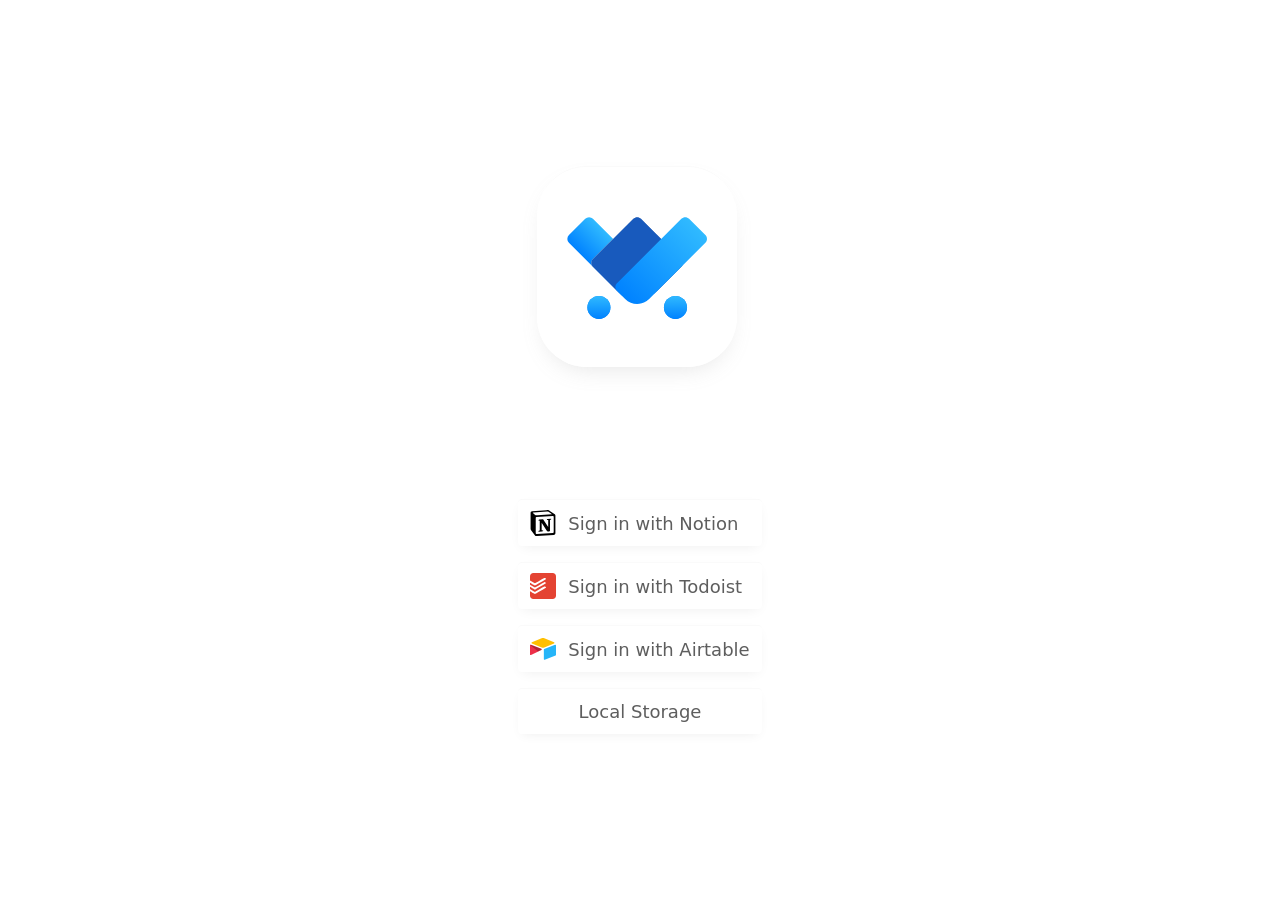
<file: index.html>
<!DOCTYPE html>
<html lang="en">
  <head>
    <meta charset="UTF-8" />
    <title>ToDoSh</title>
    <meta
      name="viewport"
      content="width=device-width, initial-scale=1 user-scalable=no, viewport-fit=cover"
    />
    <meta name="apple-mobile-web-app-status-bar-style" content="default" />
    <meta name="apple-mobile-web-app-title" content="ToDoSh" />
    <meta name="apple-mobile-web-app-capable" content="yes" />

    <link rel="manifest" href="./pwa/site.webmanifest" />

    <link
      href="./pwa/apple-touch-icon@180.png"
      rel="apple-touch-icon"
      sizes="180x180"
    />
    <link
      href="./pwa/apple-touch-icon@192.png"
      rel="apple-touch-icon"
      sizes="192x192"
    />
    <link
      href="./pwa/apple-touch-icon@512.png"
      rel="apple-touch-icon"
      sizes="512x512"
    />
    <link
      href="./pwa/favicon-32x32.png"
      rel="icon"
      type="image/png"
      sizes="32x32"
    />
    <link
      href="./pwa/favicon-16x16.png"
      rel="icon"
      type="image/png"
      sizes="16x16"
    />
    <link href="./pwa/favicon.png" rel="icon" />
    <link href="./pwa/safari-pinned-tab.svg" rel="mask-icon" color="#5bbad5" />
    <link href="./pwa/splash-portrait.png" rel="apple-touch-startup-image" />
    <link
      href="./pwa/splash-portrait.png"
      rel="apple-touch-startup-image"
      media="(orientation: portrait)"
    />
    <link
      href="./pwa/splash-landscape.png"
      rel="apple-touch-startup-image"
      media="(orientation: landscape)"
    />

    <meta name="msapplication-TileColor" content="#da532c" />
    <meta name="theme-color" content="#ffffff" />
    <script type="module" crossorigin src="./assets/index.fd85df02.js"></script>
  </head>
  <body ontouchstart="">
    <div id="root"></div>

    
  </body>
</html>
</file>
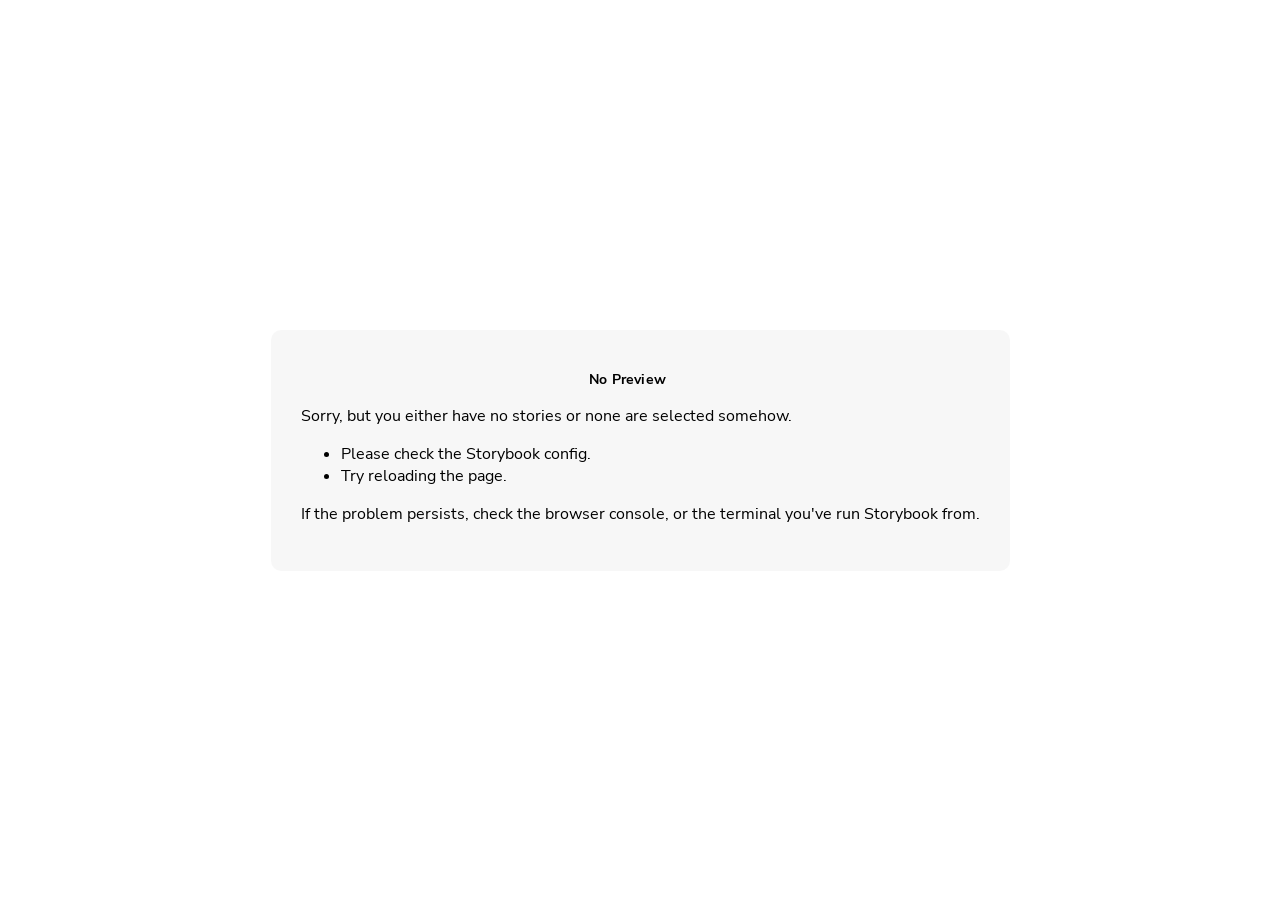
<file: docs/iframe.html>
<!DOCTYPE html>
<!--suppress HtmlUnknownTarget -->
<html lang="en">

<head>
  <meta charset="utf-8" />
  <title>Storybook</title>
  <meta name="viewport" content="width=device-width, initial-scale=1" />

  <link rel="prefetch" href="./sb-common-assets/nunito-sans-regular.woff2" as="font" type="font/woff2" crossorigin />
  <link rel="prefetch" href="./sb-common-assets/nunito-sans-italic.woff2" as="font" type="font/woff2" crossorigin />
  <link rel="prefetch" href="./sb-common-assets/nunito-sans-bold.woff2" as="font" type="font/woff2" crossorigin />
  <link rel="prefetch" href="./sb-common-assets/nunito-sans-bold-italic.woff2" as="font" type="font/woff2" crossorigin />
  <link rel="stylesheet" href="./sb-common-assets/fonts.css" />

  <script>
    window.CONFIG_TYPE = 'PRODUCTION';
    window.LOGLEVEL = 'info';
    window.FRAMEWORK_OPTIONS = {};
    window.CHANNEL_OPTIONS = {};
    window.FEATURES = {"warnOnLegacyHierarchySeparator":true,"buildStoriesJson":false,"storyStoreV7":true,"argTypeTargetsV7":true,"legacyDecoratorFileOrder":false};
    window.STORIES = [{"titlePrefix":"","directory":"./components","files":"**/*.stories.@(js|jsx|ts|tsx|mdx)","importPathMatcher":"^\\.[\\\\/](?:components(?:\\/(?!\\.)(?:(?:(?!(?:^|\\/)\\.).)*?)\\/|\\/|$)(?!\\.)(?=.)[^/]*?\\.stories\\.(js|jsx|ts|tsx|mdx))$"},{"titlePrefix":"","directory":"./hooks","files":"**/*.stories.@(js|jsx|ts|tsx|mdx)","importPathMatcher":"^\\.[\\\\/](?:hooks(?:\\/(?!\\.)(?:(?:(?!(?:^|\\/)\\.).)*?)\\/|\\/|$)(?!\\.)(?=.)[^/]*?\\.stories\\.(js|jsx|ts|tsx|mdx))$"}];
    window.DOCS_OPTIONS = {"defaultName":"Docs","autodocs":"tag"};
    window.SERVER_CHANNEL_URL = undefined;

    // We do this so that "module && module.hot" etc. in Storybook source code
    // doesn't fail (it will simply be disabled)
    window.module = undefined;
    window.global = window;
  </script>
  <base target="_parent" />

<style>
  /* While we aren't showing the main block yet, but still preparing, we want everything the user
     has rendered, which may or may not be in #storybook-root, to be display none */
  .sb-show-preparing-story:not(.sb-show-main) > :not(.sb-preparing-story) {
    display: none;
  }

  .sb-show-preparing-docs:not(.sb-show-main) > :not(.sb-preparing-docs) {
    display: none;
  }

  /* Hide our own blocks when we aren't supposed to be showing them */
  :not(.sb-show-preparing-story) > .sb-preparing-story,
  :not(.sb-show-preparing-docs) > .sb-preparing-docs,
  :not(.sb-show-nopreview) > .sb-nopreview,
  :not(.sb-show-errordisplay) > .sb-errordisplay {
    display: none;
  }

  .sb-show-main.sb-main-centered {
    margin: 0;
    display: flex;
    align-items: center;
    min-height: 100vh;
  }

  .sb-show-main.sb-main-centered #storybook-root {
    box-sizing: border-box;
    margin: auto;
    padding: 1rem;
    max-height: 100%; /* Hack for centering correctly in IE11 */
  }

  /* Vertical centering fix for IE11 */
  @media screen and (-ms-high-contrast: none), (-ms-high-contrast: active) {
    .sb-show-main.sb-main-centered:after {
      content: '';
      min-height: inherit;
      font-size: 0;
    }
  }

  .sb-show-main.sb-main-fullscreen {
    margin: 0;
    padding: 0;
    display: block;
  }

  .sb-show-main.sb-main-padded {
    margin: 0;
    padding: 1rem;
    display: block;
    box-sizing: border-box;
  }

  .sb-wrapper {
    position: fixed;
    top: 0;
    bottom: 0;
    left: 0;
    right: 0;
    padding: 20px;
    font-family: 'Nunito Sans', -apple-system, '.SFNSText-Regular', 'San Francisco',
      BlinkMacSystemFont, 'Segoe UI', 'Helvetica Neue', Helvetica, Arial, sans-serif;
    -webkit-font-smoothing: antialiased;
    overflow: auto;
  }

  .sb-heading {
    font-size: 14px;
    font-weight: 600;
    letter-spacing: 0.2px;
    margin: 10px 0;
    padding-right: 25px;
  }

  .sb-nopreview {
    display: flex;
    align-content: center;
    justify-content: center;
  }

  .sb-nopreview_main {
    margin: auto;
    padding: 30px;
    border-radius: 10px;
    background: rgba(0, 0, 0, 0.03);
  }

  .sb-nopreview_heading {
    text-align: center;
  }

  .sb-errordisplay {
    border: 20px solid rgb(187, 49, 49);
    background: #222;
    color: #fff;
    z-index: 999999;
  }

  .sb-errordisplay_code {
    padding: 10px;
    background: #000;
    color: #eee;
    font-family: 'Operator Mono', 'Fira Code Retina', 'Fira Code', 'FiraCode-Retina', 'Andale Mono',
      'Lucida Console', Consolas, Monaco, monospace;
  }

  .sb-errordisplay pre {
    white-space: pre-wrap;
  }

  @-webkit-keyframes sb-rotate360 {
    from {
      transform: rotate(0deg);
    }
    to {
      transform: rotate(360deg);
    }
  }
  @keyframes sb-rotate360 {
    from {
      transform: rotate(0deg);
    }
    to {
      transform: rotate(360deg);
    }
  }
  @-webkit-keyframes sb-glow {
    0%,
    100% {
      opacity: 1;
    }
    50% {
      opacity: 0.4;
    }
  }
  @keyframes sb-glow {
    0%,
    100% {
      opacity: 1;
    }
    50% {
      opacity: 0.4;
    }
  }

  /* We display the preparing loaders *over* the rendering story */
  .sb-preparing-story,
  .sb-preparing-docs {
    background-color: white;
    /* Maximum possible z-index. It would be better to use stacking contexts to ensure it's always
    on top, but this isn't possible as it would require making CSS changes that could affect user code */
    z-index: 2147483647;
  }

  .sb-loader {
    -webkit-animation: sb-rotate360 0.7s linear infinite;
    animation: sb-rotate360 0.7s linear infinite;
    border-color: rgba(97, 97, 97, 0.29);
    border-radius: 50%;
    border-style: solid;
    border-top-color: #646464;
    border-width: 2px;
    display: inline-block;
    height: 32px;
    left: 50%;
    margin-left: -16px;
    margin-top: -16px;
    mix-blend-mode: difference;
    overflow: hidden;
    position: absolute;
    top: 50%;
    transition: all 200ms ease-out;
    vertical-align: top;
    width: 32px;
    z-index: 4;
  }

  .sb-previewBlock {
    background: #fff;
    border: 1px solid rgba(0, 0, 0, 0.1);
    border-radius: 4px;
    box-shadow: rgba(0, 0, 0, 0.1) 0 1px 3px 0;
    margin: 25px auto 40px;
    max-width: 600px;
  }

  .sb-previewBlock_header {
    align-items: center;
    box-shadow: rgba(0, 0, 0, 0.1) 0 -1px 0 0 inset;
    display: flex;
    gap: 14px;
    height: 40px;
    padding: 0 12px;
  }

  .sb-previewBlock_icon {
    -webkit-animation: sb-glow 1.5s ease-in-out infinite;
    animation: sb-glow 1.5s ease-in-out infinite;
    background: #e6e6e6;
    height: 14px;
    width: 14px;
  }
  .sb-previewBlock_icon:last-child {
    margin-left: auto;
  }

  .sb-previewBlock_body {
    -webkit-animation: sb-glow 1.5s ease-in-out infinite;
    animation: sb-glow 1.5s ease-in-out infinite;
    height: 182px;
    position: relative;
  }

  .sb-argstableBlock {
    border-collapse: collapse;
    border-spacing: 0;
    font-size: 13px;
    line-height: 20px;
    margin: 25px auto 40px;
    max-width: 600px;
    text-align: left;
    width: 100%;
  }
  .sb-argstableBlock th:first-of-type,
  .sb-argstableBlock td:first-of-type {
    padding-left: 20px;
  }
  .sb-argstableBlock th:nth-of-type(2),
  .sb-argstableBlock td:nth-of-type(2) {
    width: 35%;
  }
  .sb-argstableBlock th:nth-of-type(3),
  .sb-argstableBlock td:nth-of-type(3) {
    width: 15%;
  }
  .sb-argstableBlock th:last-of-type,
  .sb-argstableBlock td:last-of-type {
    width: 25%;
    padding-right: 20px;
  }
  .sb-argstableBlock th span,
  .sb-argstableBlock td span {
    -webkit-animation: sb-glow 1.5s ease-in-out infinite;
    animation: sb-glow 1.5s ease-in-out infinite;
    background-color: rgba(0, 0, 0, 0.1);
    border-radius: 0;
    box-shadow: none;
    color: transparent;
  }
  .sb-argstableBlock th {
    padding: 10px 15px;
  }

  .sb-argstableBlock-body {
    border-radius: 4px;
    box-shadow: rgba(0, 0, 0, 0.1) 0 1px 3px 1px, rgba(0, 0, 0, 0.065) 0 0 0 1px;
  }
  .sb-argstableBlock-body tr {
    background: transparent;
    overflow: hidden;
  }
  .sb-argstableBlock-body tr:not(:first-child) {
    border-top: 1px solid #e6e6e6;
  }
  .sb-argstableBlock-body tr:first-child td:first-child {
    border-top-left-radius: 4px;
  }
  .sb-argstableBlock-body tr:first-child td:last-child {
    border-top-right-radius: 4px;
  }
  .sb-argstableBlock-body tr:last-child td:first-child {
    border-bottom-left-radius: 4px;
  }
  .sb-argstableBlock-body tr:last-child td:last-child {
    border-bottom-right-radius: 4px;
  }
  .sb-argstableBlock-body td {
    background: #fff;
    padding-bottom: 10px;
    padding-top: 10px;
    vertical-align: top;
  }
  .sb-argstableBlock-body td:not(:first-of-type) {
    padding-left: 15px;
    padding-right: 15px;
  }
  .sb-argstableBlock-body button {
    -webkit-animation: sb-glow 1.5s ease-in-out infinite;
    animation: sb-glow 1.5s ease-in-out infinite;
    background-color: rgba(0, 0, 0, 0.1);
    border: 0;
    border-radius: 0;
    box-shadow: none;
    color: transparent;
    display: inline;
    font-size: 12px;
    line-height: 1;
    padding: 10px 16px;
  }

  .sb-argstableBlock-summary {
    margin-top: 4px;
  }

  .sb-argstableBlock-code {
    margin-right: 4px;
    margin-bottom: 4px;
    padding: 2px 5px;
  }
</style>

<script>
  /* globals window */
  /* eslint-disable no-underscore-dangle */
  try {
    if (window.top !== window) {
      window.__REACT_DEVTOOLS_GLOBAL_HOOK__ = window.top.__REACT_DEVTOOLS_GLOBAL_HOOK__;
      window.__VUE_DEVTOOLS_GLOBAL_HOOK__ = window.top.__VUE_DEVTOOLS_GLOBAL_HOOK__;
      window.top.__VUE_DEVTOOLS_CONTEXT__ = window.document;
    }
  } catch (e) {
    // eslint-disable-next-line no-console
    console.warn('unable to connect to top frame for connecting dev tools');
  }
</script>

  <script type="module" crossorigin src="./assets/iframe.756c8188.js"></script>
</head>

<body>
  <div class="sb-preparing-story sb-wrapper">
  <div class="sb-loader"></div>
</div>

<div class="sb-preparing-docs sb-wrapper">
  <div class="sb-previewBlock">
    <div class="sb-previewBlock_header">
      <div class="sb-previewBlock_icon"></div>
      <div class="sb-previewBlock_icon"></div>
      <div class="sb-previewBlock_icon"></div>
      <div class="sb-previewBlock_icon"></div>
    </div>
    <div class="sb-previewBlock_body">
      <div class="sb-loader"></div>
    </div>
  </div>
  <table aria-hidden="true" class="sb-argstableBlock">
    <thead class="sb-argstableBlock-head">
      <tr>
        <th><span>Name</span></th>
        <th><span>Description</span></th>
        <th><span>Default</span></th>
        <th><span>Control </span></th>
      </tr>
    </thead>
    <tbody class="sb-argstableBlock-body">
      <tr>
        <td><span>propertyName</span><span title="Required">*</span></td>
        <td>
          <div><span>This is a short description</span></div>
          <div class="sb-argstableBlock-summary">
            <div><span class="sb-argstableBlock-code">summary</span></div>
          </div>
        </td>
        <td>
          <div><span class="sb-argstableBlock-code">defaultValue</span></div>
        </td>
        <td><button>Set string</button></td>
      </tr>
      <tr>
        <td><span>propertyName</span><span>*</span></td>
        <td>
          <div><span>This is a short description</span></div>
          <div class="sb-argstableBlock-summary">
            <div><span class="sb-argstableBlock-code">summary</span></div>
          </div>
        </td>
        <td>
          <div><span class="sb-argstableBlock-code">defaultValue</span></div>
        </td>
        <td><button>Set string</button></td>
      </tr>
      <tr>
        <td><span>propertyName</span><span>*</span></td>
        <td>
          <div><span>This is a short description</span></div>
          <div class="sb-argstableBlock-summary">
            <div><span class="sb-argstableBlock-code">summary</span></div>
          </div>
        </td>
        <td>
          <div><span class="sb-argstableBlock-code">defaultValue</span></div>
        </td>
        <td><button>Set string</button></td>
      </tr>
    </tbody>
  </table>
</div>

<div class="sb-nopreview sb-wrapper">
  <div class="sb-nopreview_main">
    <h1 class="sb-nopreview_heading sb-heading">No Preview</h1>
    <p>Sorry, but you either have no stories or none are selected somehow.</p>
    <ul>
      <li>Please check the Storybook config.</li>
      <li>Try reloading the page.</li>
    </ul>
    <p>
      If the problem persists, check the browser console, or the terminal you've run Storybook from.
    </p>
  </div>
</div>

<div class="sb-errordisplay sb-wrapper">
  <pre id="error-message" class="sb-heading"></pre>
  <pre class="sb-errordisplay_code"><code id="error-stack"></code></pre>
</div>

  <div id="storybook-root"></div>
  <div id="storybook-docs"></div>
  
  
</body>

</html>
</file>
<file: docs/sb-common-assets/fonts.css>
@font-face {
  font-family: 'Nunito Sans';
  font-style: normal;
  font-weight: 400;
  font-display: swap;
  src: url('./nunito-sans-regular.woff2') format('woff2');
}

@font-face {
  font-family: 'Nunito Sans';
  font-style: italic;
  font-weight: 400;
  font-display: swap;
  src: url('./nunito-sans-italic.woff2') format('woff2');
}

@font-face {
  font-family: 'Nunito Sans';
  font-style: normal;
  font-weight: 700;
  font-display: swap;
  src: url('./nunito-sans-bold.woff2') format('woff2');
}

@font-face {
  font-family: 'Nunito Sans';
  font-style: italic;
  font-weight: 700;
  font-display: swap;
  src: url('./nunito-sans-bold-italic.woff2') format('woff2');
}
</file>
